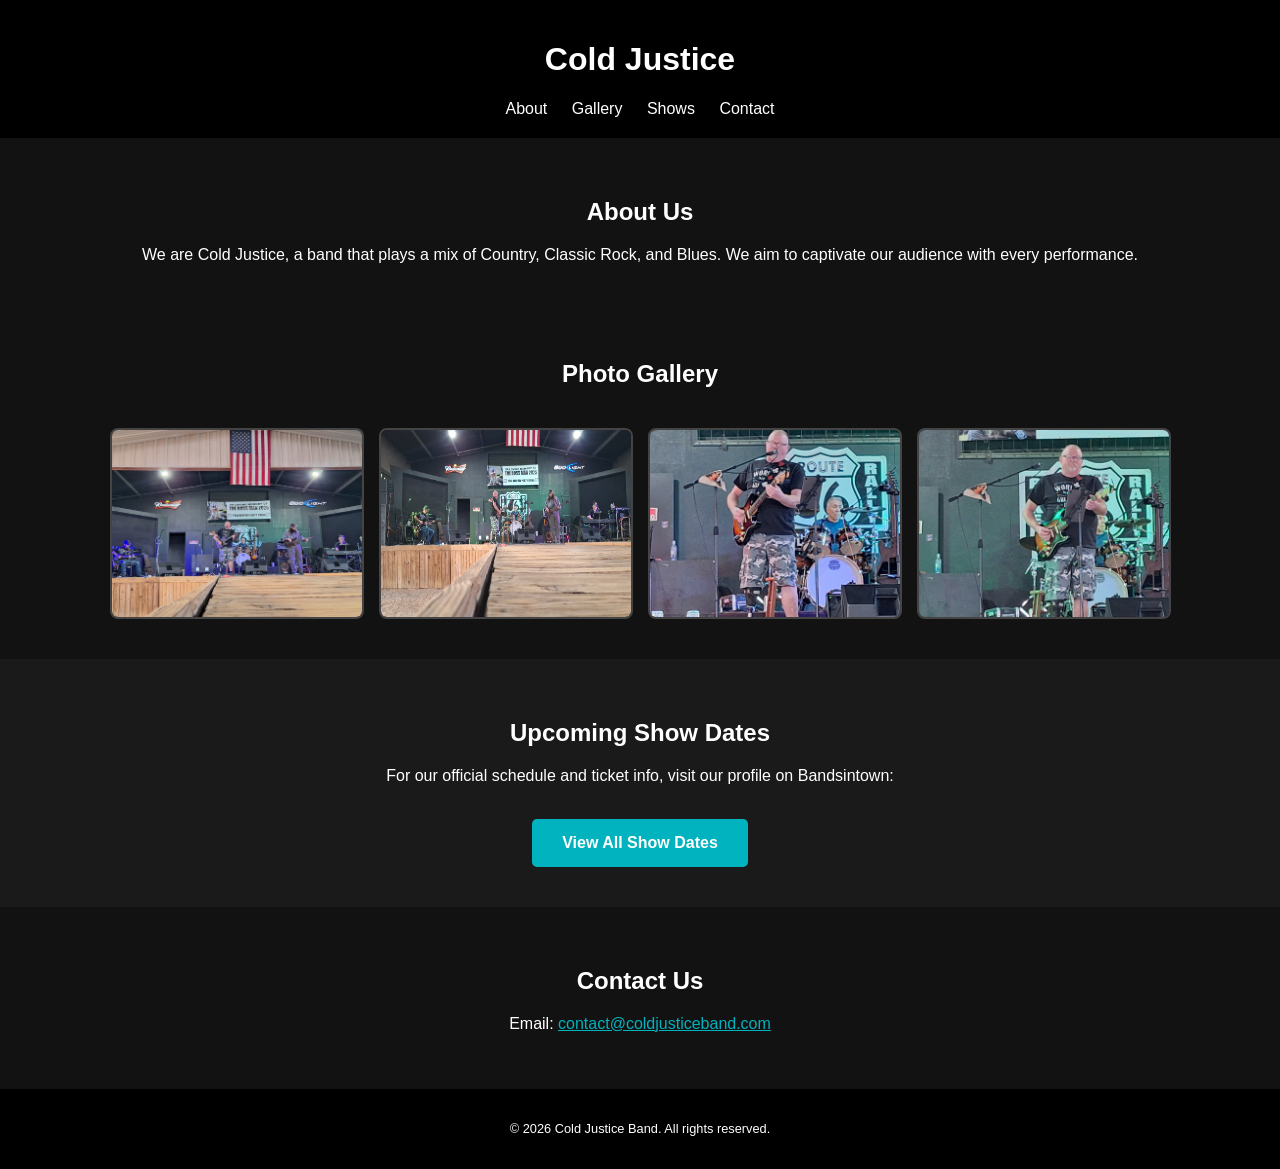
<file: index.html>
<!DOCTYPE html>
<html lang="en">
<head>
    <meta charset="UTF-8">
    <meta name="viewport" content="width=device-width, initial-scale=1.0">
    <title>Cold Justice Band | Official Site</title>
    
    <meta name="description" content="Official site for Cold Justice. Playing Country, Classic Rock, and Blues in Tulsa, Sand Springs, and the Route 66 Biker Rally.">
    
    <meta name="google-site-verification" content="0xfxSS6BgbK8Bw06-_Fp4UdWtR5JywRjjJrsEmQ1ZbY" />

    <link rel="stylesheet" href="styles.css">
</head>
<body style="background-color: #121212; color: white; font-family: sans-serif; text-align: center; margin: 0;">

    <header style="background: #000; padding: 20px;">
        <h1>Cold Justice</h1>
        <nav>
            <a href="#about" style="color: white; margin: 0 10px; text-decoration: none;">About</a>
            <a href="#gallery" style="color: white; margin: 0 10px; text-decoration: none;">Gallery</a>
            <a href="#shows" style="color: white; margin: 0 10px; text-decoration: none;">Shows</a>
            <a href="#contact" style="color: white; margin: 0 10px; text-decoration: none;">Contact</a>
        </nav>
    </header>

    <main>
        <section id="about" style="padding: 40px 20px;">
            <h2>About Us</h2>
            <p>We are Cold Justice, a band that plays a mix of Country, Classic Rock, and Blues. We aim to captivate our audience with every performance.</p>
        </section>

        <section id="gallery" style="padding: 20px;">
            <h2>Photo Gallery</h2>
            <div class="gallery" style="display: flex; flex-wrap: wrap; justify-content: center; gap: 15px;">
                <img src="20260313_185548.jpg" alt="Cold Justice 1" style="width: 100%; max-width: 250px; border-radius: 8px;">
                <img src="20260313_191009.jpg" alt="Cold Justice 2" style="width: 100%; max-width: 250px; border-radius: 8px;">
                <img src="20260313_191534.jpg" alt="Cold Justice 3" style="width: 100%; max-width: 250px; border-radius: 8px;">
                <img src="20260313_191547.jpg" alt="Cold Justice 4" style="width: 100%; max-width: 250px; border-radius: 8px;">
            </div>
        </section>

        <section id="shows" style="padding: 40px 20px; background: #1a1a1a;">
            <h2>Upcoming Show Dates</h2>
            <p>For our official schedule and ticket info, visit our profile on Bandsintown:</p>
            <br>
            <a href="https://www.bandsintown.com/a/15634071" target="_blank" style="background-color: #00b3be; color: white; padding: 15px 30px; text-decoration: none; border-radius: 5px; font-weight: bold; display: inline-block;">View All Show Dates</a>
        </section>

        <section id="contact" style="padding: 40px 20px;">
            <h2>Contact Us</h2>
            <p>Email: <a href="mailto:contact@coldjusticeband.com" style="color: #00b3be;">contact@coldjusticeband.com</a></p>
        </section>
    </main>

    <footer style="padding: 20px; background: #000; font-size: 0.8em;">
        <p>&copy; 2026 Cold Justice Band. All rights reserved.</p>
    </footer>

</body>
</html>
</file>
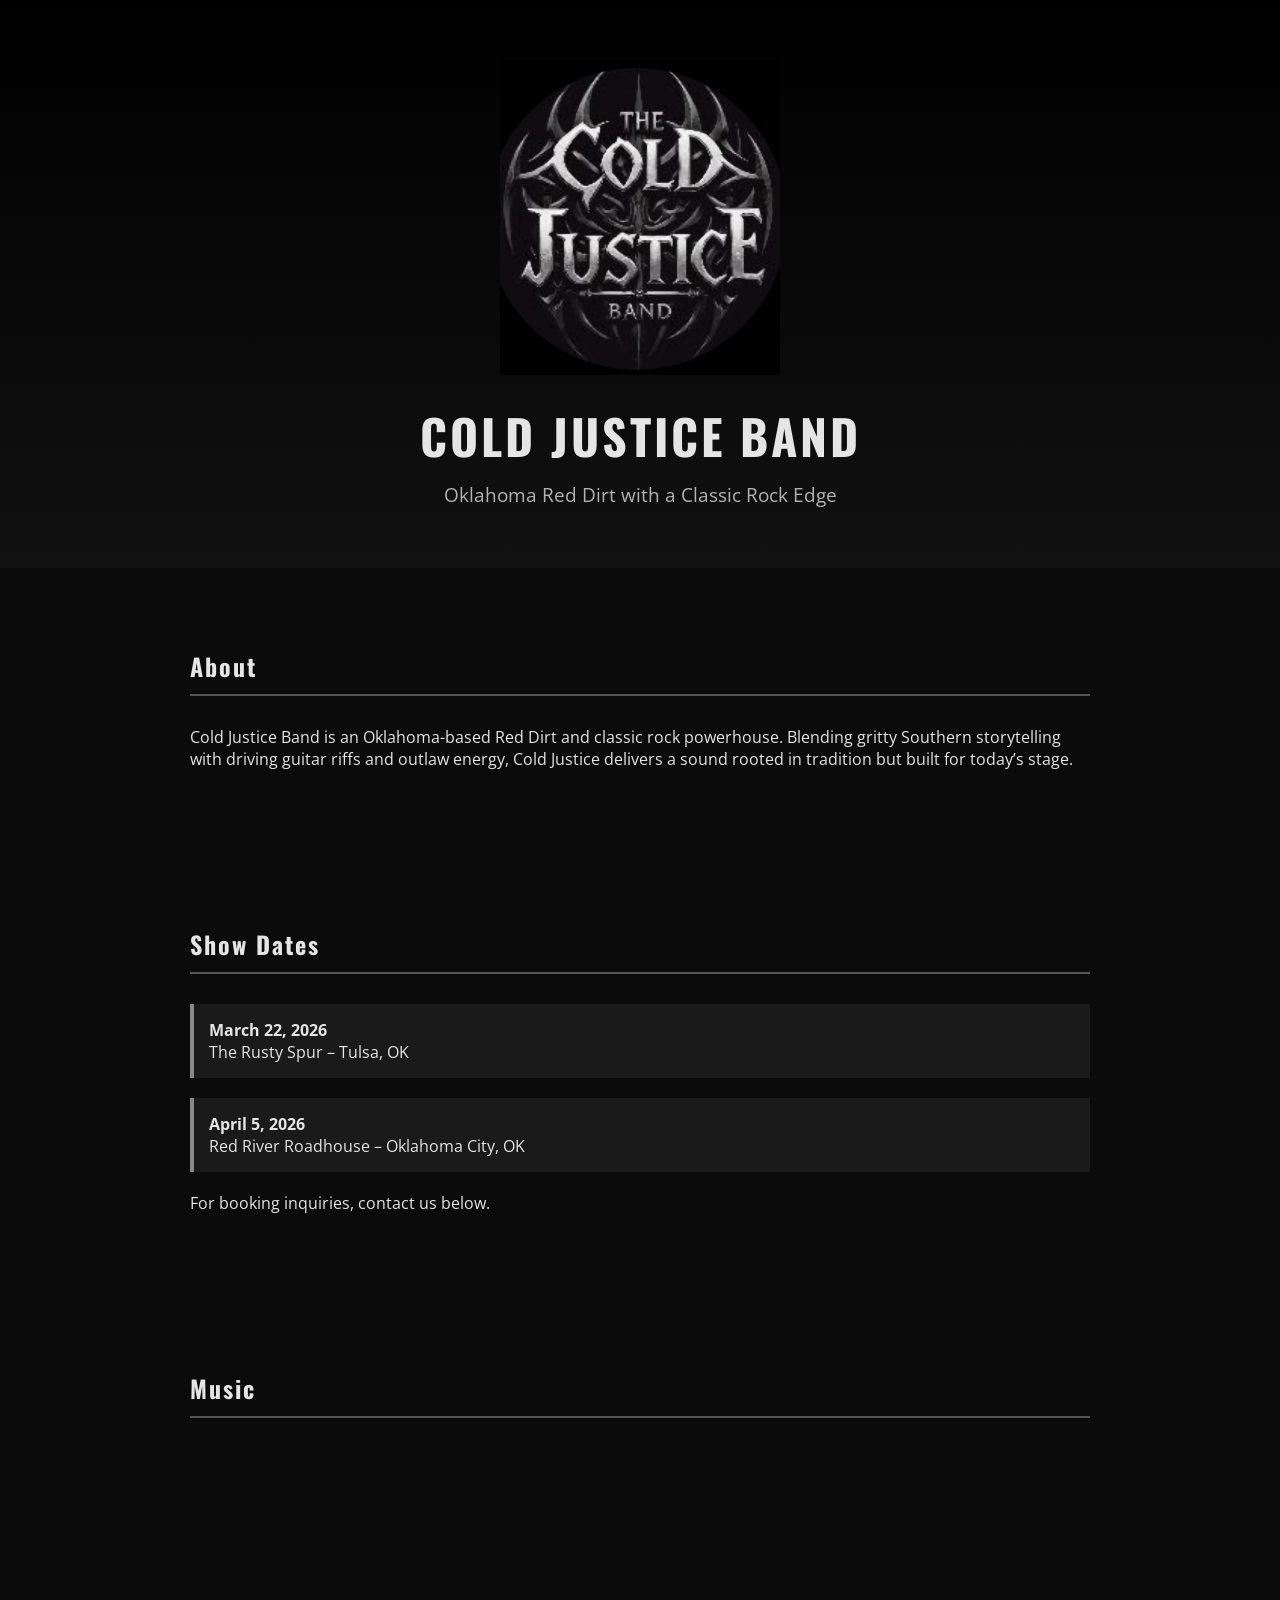
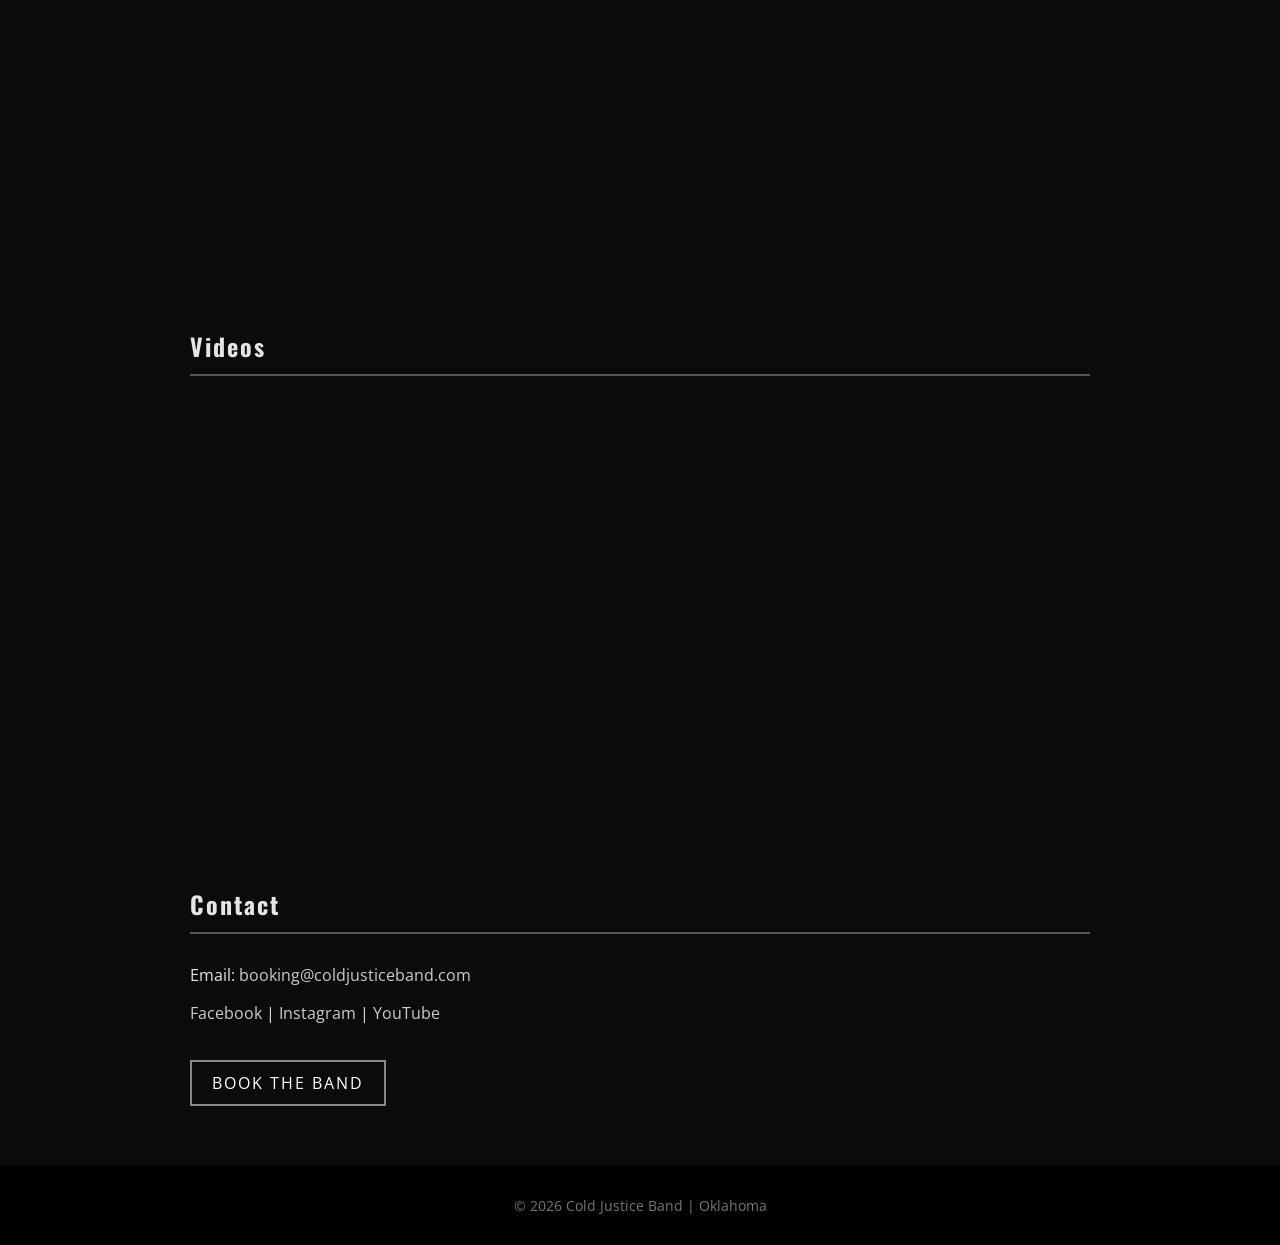
<file: Index.html>
<!DOCTYPE html>
<html lang="en">
<head>
<meta charset="UTF-8">
<meta name="viewport" content="width=device-width, initial-scale=1.0">
<title>Cold Justice Band | Oklahoma Red Dirt & Classic Rock</title>
<link href="https://fonts.googleapis.com/css2?family=Oswald:wght@400;600&family=Open+Sans:wght@300;400&display=swap" rel="stylesheet">
<style>
body {
    margin: 0;
    font-family: 'Open Sans', sans-serif;
    background-color: #0b0b0b;
    color: #e5e5e5;
}

header {
    text-align: center;
    padding: 60px 20px;
    background: linear-gradient(to bottom, #000000, #111111);
}

header img {
    width: 280px;
    max-width: 90%;
    margin-bottom: 20px;
}

h1 {
    font-family: 'Oswald', sans-serif;
    font-size: 3em;
    letter-spacing: 3px;
    margin: 0;
}

.tagline {
    color: #b3b3b3;
    margin-top: 10px;
    font-size: 1.2em;
}

section {
    padding: 60px 20px;
    max-width: 900px;
    margin: auto;
}

h2 {
    font-family: 'Oswald', sans-serif;
    border-bottom: 2px solid #555;
    padding-bottom: 10px;
    margin-bottom: 30px;
    letter-spacing: 2px;
}

.show {
    margin-bottom: 20px;
    padding: 15px;
    background-color: #1a1a1a;
    border-left: 4px solid #888;
}

a {
    color: #cccccc;
    text-decoration: none;
}

a:hover {
    color: white;
}

footer {
    text-align: center;
    padding: 30px;
    background-color: #000;
    font-size: 0.9em;
    color: #777;
}
.button {
    display: inline-block;
    margin-top: 20px;
    padding: 10px 20px;
    border: 2px solid #888;
    color: #fff;
    text-transform: uppercase;
    letter-spacing: 2px;
}
.button:hover {
    background-color: #888;
    color: #000;
}
iframe {
    width: 100%;
    height: 315px;
    margin-bottom: 20px;
}
</style>
</head>

<body>

<header>
    <img src="Screenshot_20250830_201543_Gallery.jpg" alt="Cold Justice Band Photo" style="max-width:100%; height:auto;">

    <h1>COLD JUSTICE BAND</h1>
    <div class="tagline">Oklahoma Red Dirt with a Classic Rock Edge</div>
</header>

<section id="about">
    <h2>About</h2>
    <p>
        Cold Justice Band is an Oklahoma-based Red Dirt and classic rock powerhouse.
        Blending gritty Southern storytelling with driving guitar riffs and outlaw energy,
        Cold Justice delivers a sound rooted in tradition but built for today’s stage.
    </p>
</section>

<section id="shows">
    <h2>Show Dates</h2>

    <div class="show">
        <strong>March 22, 2026</strong><br>
        The Rusty Spur – Tulsa, OK
    </div>

    <div class="show">
        <strong>April 5, 2026</strong><br>
        Red River Roadhouse – Oklahoma City, OK
    </div>

    <p>For booking inquiries, contact us below.</p>
</section>

<section id="music">
    <h2>Music</h2>

    <!-- Replace with your Spotify or music embed -->
    <iframe src="https://www.youtube.com/embed/dQw4w9WgXcQ"
        frameborder="0" allowfullscreen></iframe>

</section>

<section id="videos">
    <h2>Videos</h2>

    <!-- Replace with your YouTube video links -->
    <iframe src="https://www.youtube.com/embed/dQw4w9WgXcQ"
        frameborder="0" allowfullscreen></iframe>

</section>

<section id="contact">
    <h2>Contact</h2>

    <p>Email: <a href="mailto:booking@coldjusticeband.com">booking@coldjusticeband.com</a></p>

    <p>
        <a href="#">Facebook</a> |
        <a href="#">Instagram</a> |
        <a href="#">YouTube</a>
    </p>

    <a class="button" href="mailto:booking@coldjusticeband.com">Book the Band</a>
</section>

<footer>
    © 2026 Cold Justice Band | Oklahoma
</footer>

</body>
</html>
</file>
<file: styles.css>
/* General Page Styling */
body {
    font-family: sans-serif;
    background-color: #121212;
    color: #e0e0e0;
    margin: 0;
    text-align: center;
}

header {
    background-color: #000;
    padding: 20px 0;
}

/* THE IMAGE SIZE FIX */
.gallery {
    display: flex;
    flex-wrap: wrap;
    justify-content: center;
    gap: 15px;
    padding: 20px;
}

.gallery img {
    width: 100%;
    /* This makes them smaller - you can change 250px to anything you like */
    max-width: 250px; 
    height: auto;
    border-radius: 10px;
    border: 2px solid #444;
}

/* Show Dates Styling */
#shows ul {
    list-style: none;
    padding: 0;
}

#shows li {
    background: #222;
    margin: 10px auto;
    padding: 10px;
    max-width: 400px;
    border-radius: 5px;
}
</file>
